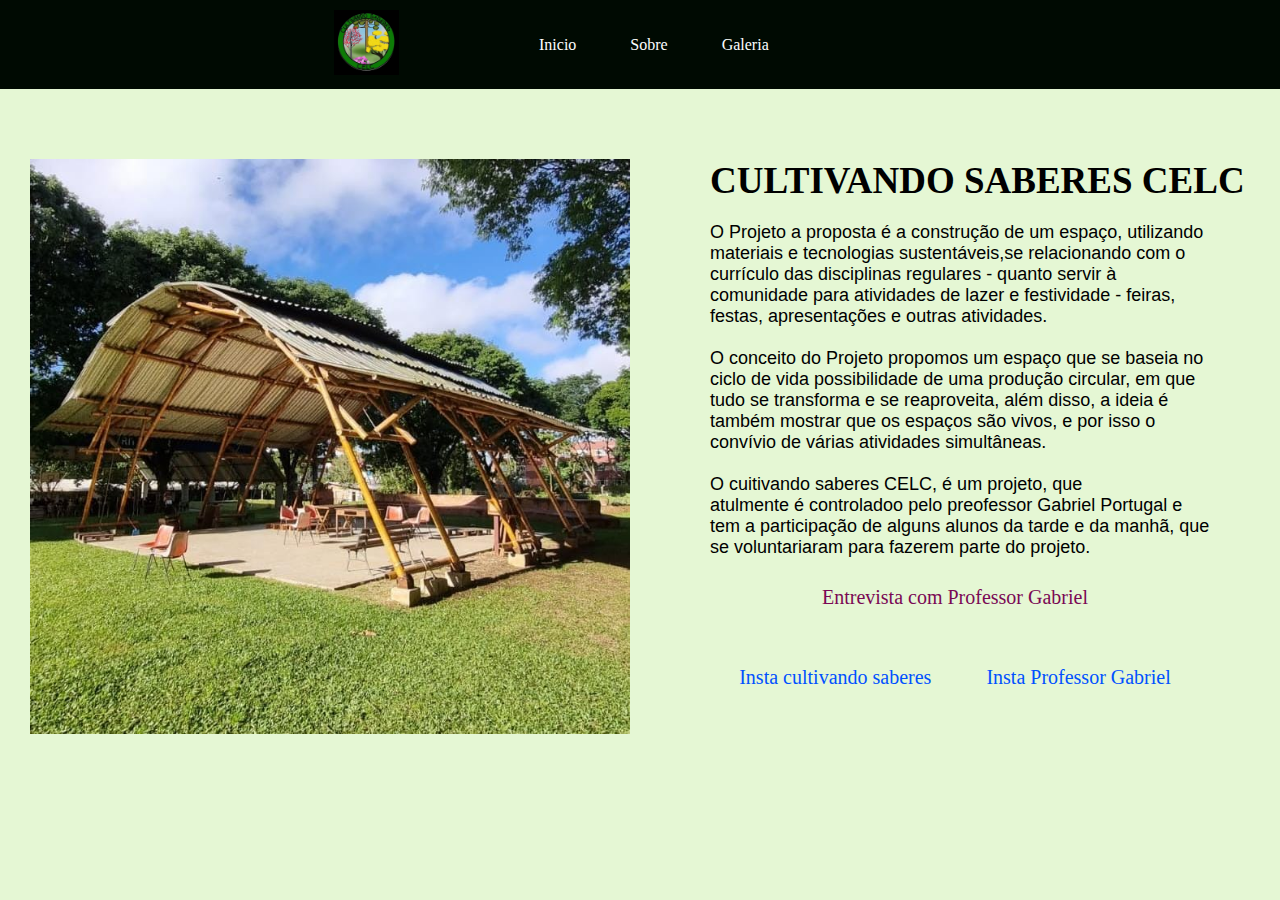
<file: index.html>
<!DOCTYPE html>
<html lang="pt-br">
<head>
    <meta charset="UTF-8">
    <meta name="viewport" content="width=device-width, initial-scale=1.0">
    <title>cultivando saberes</title>
    <link rel="stylesheet" href="style.css">
</head>
<body>
    <header>
    <div class="menu">
        <div class="logo"><img class="abc" src="img/cult.jpeg"></div>
        <div class="menu2">
            <nav>
                <a href="index.html">Inicio</a>
                <a href="sobre.html">Sobre</a>
                <a href="mag.html">Galeria</a>
            </nav>
        </div>
    </header>
<div class="pag">
    <img class="ini" src="img/local.jpeg">
    <div class="inip">
    <h1>CULTIVANDO SABERES CELC</h1>
    <p class="oloco">O Projeto a proposta é a construção de um espaço, utilizando materiais e tecnologias sustentáveis,se
        relacionando com o currículo das disciplinas regulares - quanto servir à comunidade para atividades
        de lazer
        e festividade - feiras, festas, apresentações e outras atividades. 
        <br><br> O conceito do Projeto
        propomos um espaço que se baseia no ciclo de vida possibilidade de uma produção
        circular, em que tudo se transforma e se reaproveita, além disso, a ideia é também mostrar que os
        espaços
        são vivos, e por isso o convívio de várias atividades simultâneas.
        <br><br> O cuitivando saberes CELC, é um projeto, que<br>
        atulmente é controladoo pelo preofessor Gabriel Portugal e tem a participação de alguns alunos da tarde e da manhã, que se 
        voluntariaram para fazerem parte do projeto.
    </p>
    <div class="entre">
        <nav>
            <a href="https://www.youtube.com/watch?v=0OFO4lnKSQg">Entrevista com Professor Gabriel</a>
        </nav>
    </div>
<div class="insta">
    <nav>
    <a href="https://www.instagram.com/cultivandosaberes/"> Insta cultivando saberes </a>
<a href="https://www.instagram.com/gabrielpsor/"> Insta Professor Gabriel </a>
    </nav>
</div>
     </div>
</div>
</body>
</html>
</file>
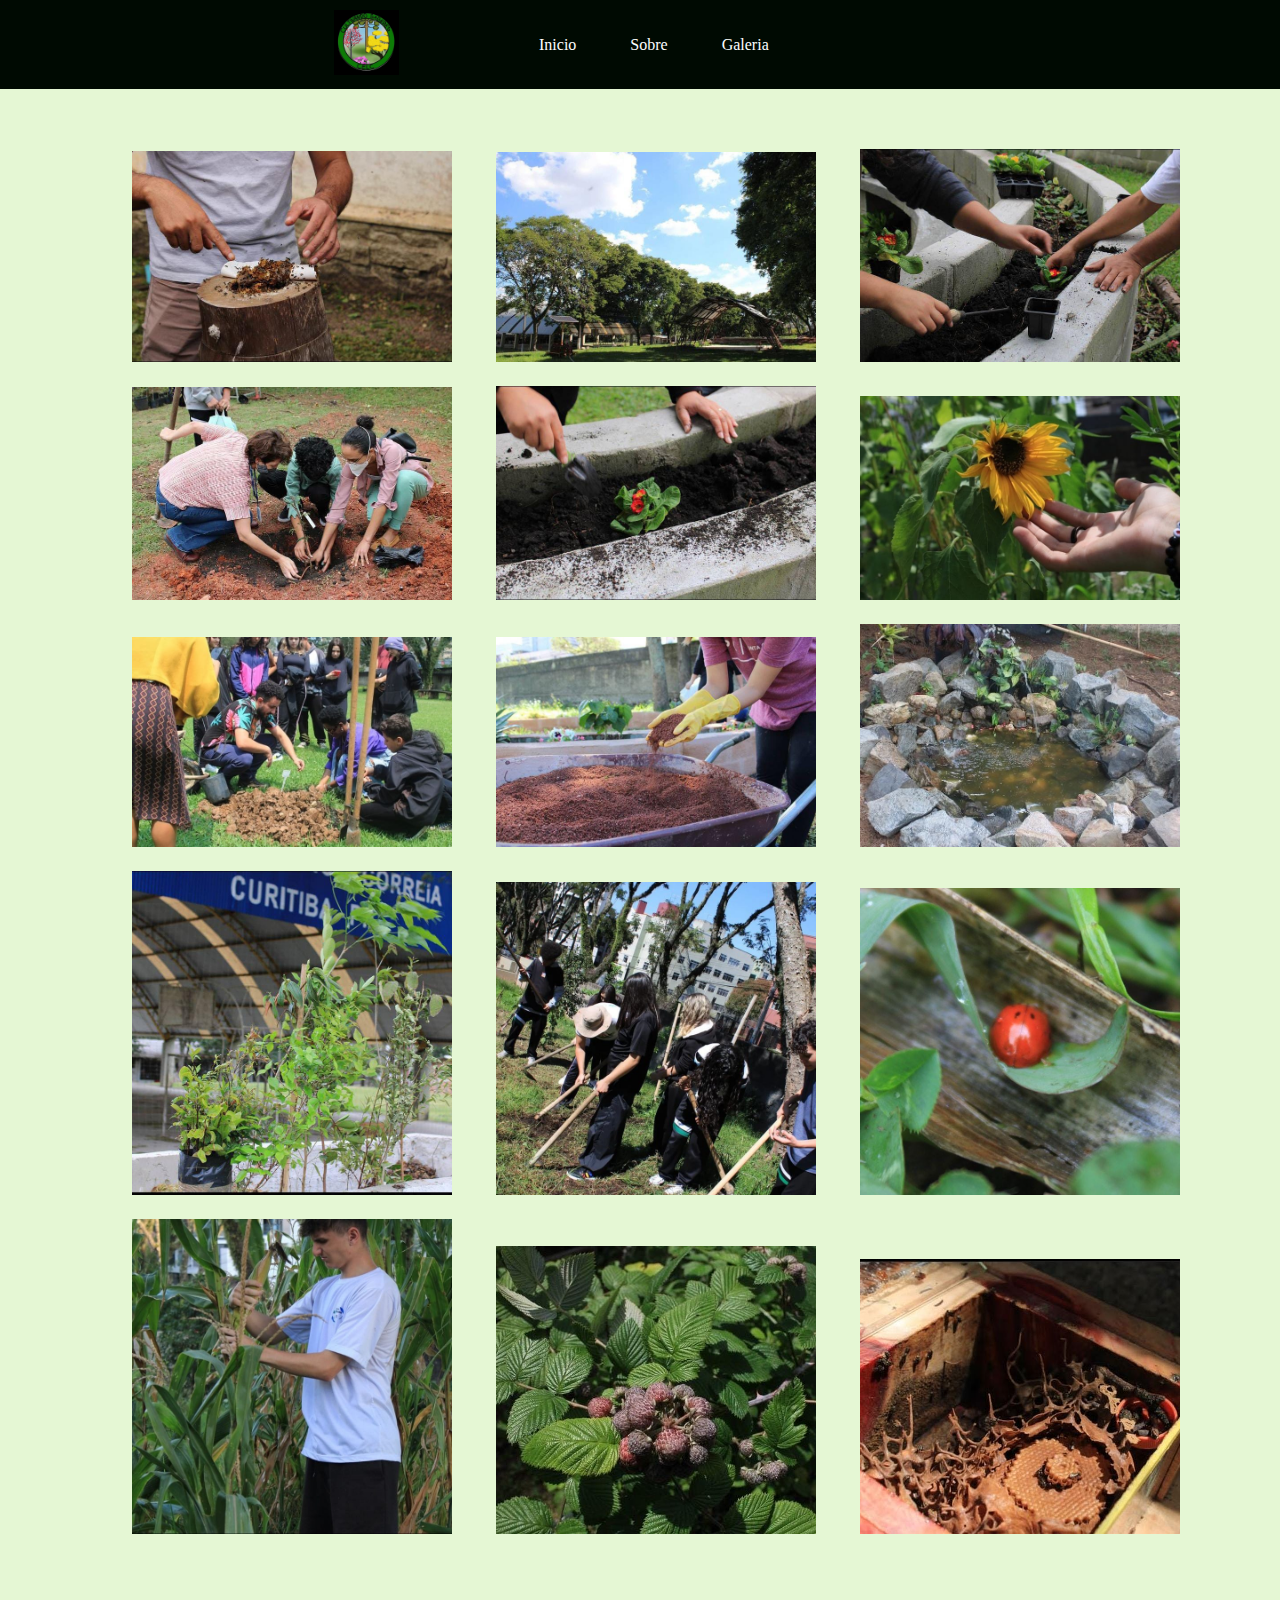
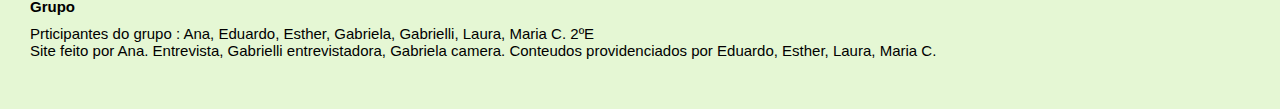
<file: mag.html>
<!DOCTYPE html>
<html lang="pt-br">
<head>
    <meta charset="UTF-8">
    <meta name="viewport" content="width=device-width, initial-scale=1.0">
    <title>Imagens</title>
    <link rel="stylesheet" href="mag.css">
</head>
<body>
    <header>
        <div class="menu">
            <div class="logo"><img class="abc" src="img/cult.jpeg"></div>
            <div class="menu2">
                <nav>
                    <a href="index.html">Inicio</a>
                    <a href="sobre.html">Sobre</a>
                    <a href="mag.html">Galeria</a>
                </nav>
            </div>
        </header>
<div class="mar">
    <div class="fota">
        <img class="plata" src="img/abelha.jpeg" alt="plat">
        <img class="plat" src="img/espaço.jpeg" alt="plat">
        <img class="plat" src="img/mao.jpeg" alt="plat">
    </div>
        <div class="fotb">
        <img class="plata" src="img/pessoas.jpeg" alt="plat">
        <img class="plat" src="img/plantinha.jpeg" alt="plat">
        <img class="plat" src="img/solgira.jpeg" alt="plat">
    </div>
    <div class="fotc">
        <img class="plata" src="img/ta.jpeg" alt="plat">
        <img class="plat" src="img/terra.jpeg" alt="plat">
        <img class="plat" src="img/flonte.jpeg" alt="plat">

    </div>
    <div class="fotd">
        <img class="plata" src="img/plantona.jpeg" alt="plat">
        <img class="plat" src="img/marteladas.jpeg" alt="plat">
        <img class="plat" src="img/joanazona.jpeg" alt="plat">
    </div>
    <div class="fotd">
        <img class="plata" src="img/menine.jpeg" alt="plat">
        <img class="plat" src="img/coisa.jpeg" alt="plat">
        <img class="plat" src="img/maisbelhaa.jpeg" alt="plat">
    </div>
</div>
<h2>Grupo</h2>
<p class="papa">
    Prticipantes do grupo : Ana, Eduardo, Esther, Gabriela, Gabrielli, Laura, Maria C.  2ºE<br>
    Site feito por Ana. Entrevista, Gabrielli entrevistadora, Gabriela camera. Conteudos providenciados por Eduardo, Esther, Laura, Maria C. 
</p>
</body>
</html>
</file>
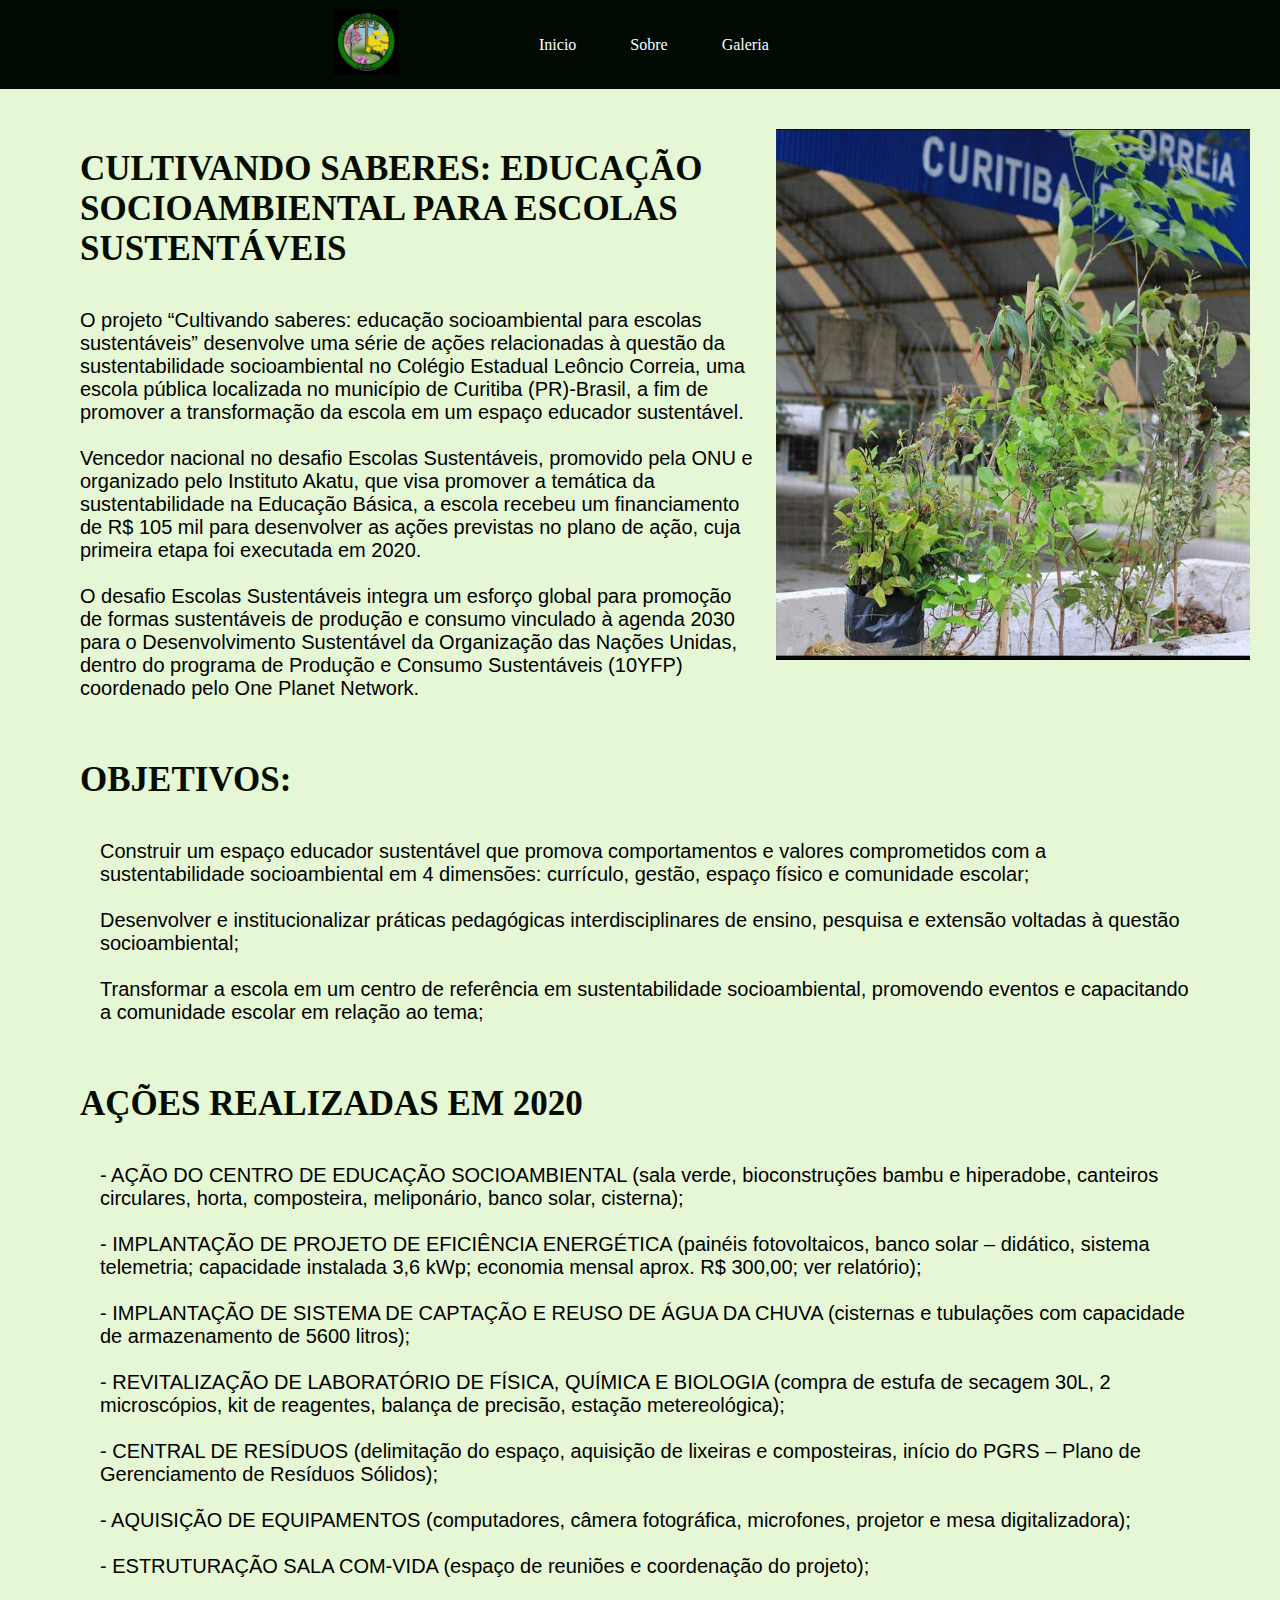
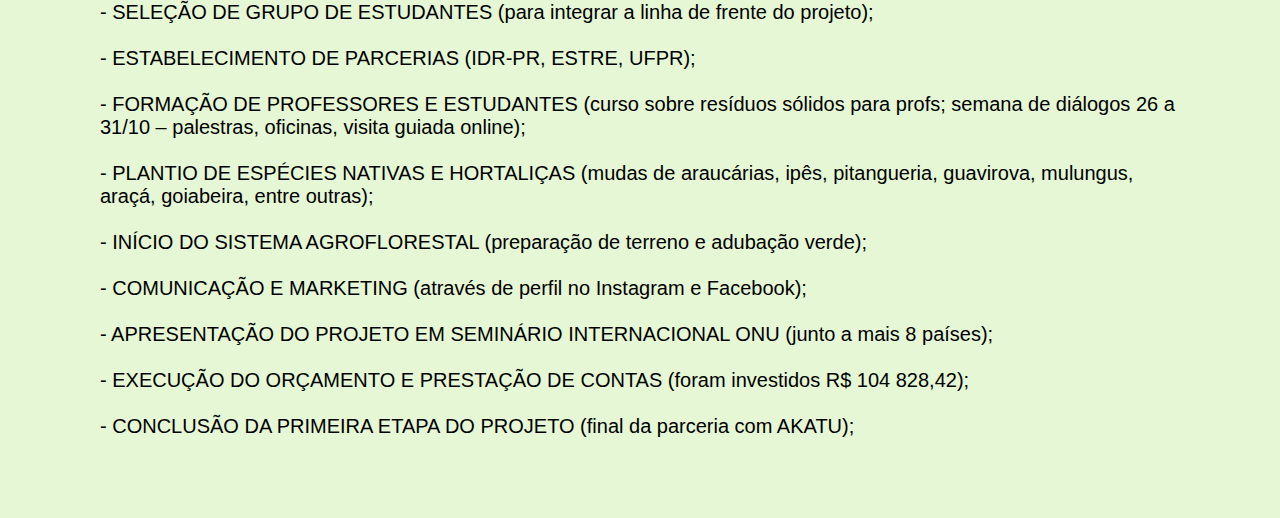
<file: sobre.html>
<!DOCTYPE html>
<html lang="pt-br">

<head>
    <meta charset="UTF-8">
    <meta name="viewport" content="width=device-width, initial-scale=1.0">
    <title>sobre</title>
    <link rel="stylesheet" href="sobre.css">
</head>

<body>
    <header>
        <div class="menu">
            <div class="logo"><img class="abc" src="img/cult.jpeg"></div>
            <div class="menu2">
                <nav>
                    <a href="index.html">Inicio</a>
                    <a href="sobre.html">Sobre</a>
                    <a href="mag.html">Galeria</a>
                </nav>
            </div>
    </header>
<div class="sla">
     <div class="pont">
    <h2>CULTIVANDO SABERES: EDUCAÇÃO SOCIOAMBIENTAL PARA ESCOLAS SUSTENTÁVEIS</h2>
    <p class="primeiro"> O projeto “Cultivando saberes: educação socioambiental para escolas sustentáveis” desenvolve
        uma série de ações relacionadas à questão da sustentabilidade socioambiental no Colégio Estadual Leôncio
        Correia, uma escola pública localizada no município de Curitiba (PR)-Brasil, a fim de promover a transformação
        da escola em um espaço educador sustentável.
        <br><br> Vencedor nacional no desafio Escolas Sustentáveis, promovido pela ONU e organizado pelo Instituto
        Akatu, que visa promover a temática da sustentabilidade na Educação Básica, a escola recebeu um financiamento de
        R$ 105 mil para desenvolver as ações previstas no plano de ação, cuja primeira etapa foi executada em 2020.
        <br><br> O desafio Escolas Sustentáveis integra um esforço global para promoção de formas sustentáveis de
        produção e consumo vinculado à agenda 2030 para o Desenvolvimento Sustentável da Organização das Nações Unidas,
        dentro do programa de Produção e Consumo Sustentáveis (10YFP) coordenado pelo One Planet Network.
    </p>
     </div>
    <img class="platona" src="img/plantona.jpeg" alt="platona">
</div>
    <h2>OBJETIVOS:</h2>
    <p class="objetivos">Construir um espaço educador sustentável que promova comportamentos e valores comprometidos com
        a sustentabilidade socioambiental em 4 dimensões: currículo, gestão, espaço físico e comunidade escolar;
        <br><br>Desenvolver e institucionalizar práticas pedagógicas interdisciplinares de ensino, pesquisa e extensão
        voltadas
        à questão socioambiental;
        <br><br>Transformar a escola em um centro de referência em sustentabilidade socioambiental, promovendo eventos e
        capacitando a comunidade escolar em relação ao tema;
    </p>
    <h2>AÇÕES REALIZADAS EM 2020</h2>
    <p class="tre">
        - AÇÃO DO CENTRO DE EDUCAÇÃO SOCIOAMBIENTAL (sala verde, bioconstruções bambu e hiperadobe,
        canteiros circulares, horta, composteira, meliponário, banco solar, cisterna);

        <br><br>- IMPLANTAÇÃO DE PROJETO DE EFICIÊNCIA ENERGÉTICA (painéis fotovoltaicos, banco solar – didático, sistema
        telemetria; capacidade instalada 3,6 kWp; economia mensal aprox. R$ 300,00; ver relatório);

        <br><br>- IMPLANTAÇÃO DE SISTEMA DE CAPTAÇÃO E REUSO DE ÁGUA DA CHUVA (cisternas e tubulações com capacidade de
        armazenamento de 5600 litros);

        <br><br>- REVITALIZAÇÃO DE LABORATÓRIO DE FÍSICA, QUÍMICA E BIOLOGIA (compra de estufa de secagem 30L, 2 microscópios, kit
        de reagentes, balança de precisão, estação metereológica);

        <br><br>- CENTRAL DE RESÍDUOS (delimitação do espaço, aquisição de lixeiras e composteiras, início do PGRS – Plano de
        Gerenciamento de Resíduos Sólidos);

        <br><br>- AQUISIÇÃO DE EQUIPAMENTOS (computadores, câmera fotográfica, microfones, projetor e mesa digitalizadora);

        <br><br>- ESTRUTURAÇÃO SALA COM-VIDA (espaço de reuniões e coordenação do projeto);

        <br><br>- SELEÇÃO DE GRUPO DE ESTUDANTES (para integrar a linha de frente do projeto);

        <br><br>- ESTABELECIMENTO DE PARCERIAS (IDR-PR, ESTRE, UFPR);

        <br><br>- FORMAÇÃO DE PROFESSORES E ESTUDANTES (curso sobre resíduos sólidos para profs; semana de diálogos 26 a 31/10 –
        palestras, oficinas, visita guiada online);

        <br><br>- PLANTIO DE ESPÉCIES NATIVAS E HORTALIÇAS (mudas de araucárias, ipês, pitangueria, guavirova, mulungus, araçá,
        goiabeira, entre outras);

        <br><br>- INÍCIO DO SISTEMA AGROFLORESTAL (preparação de terreno e adubação verde);

        <br><br>- COMUNICAÇÃO E MARKETING (através de perfil no Instagram e Facebook);

        <br><br>- APRESENTAÇÃO DO PROJETO EM SEMINÁRIO INTERNACIONAL ONU (junto a mais 8 países);

        <br><br>- EXECUÇÃO DO ORÇAMENTO E PRESTAÇÃO DE CONTAS (foram investidos R$ 104 828,42);

        <br><br>- CONCLUSÃO DA PRIMEIRA ETAPA DO PROJETO (final da parceria com AKATU);
    </p>
</body>
</html>
</file>
<file: style.css>
*{
    margin: 0;
    padding: 0;
    box-sizing: border-box;
}

.menu{
    max-width: 1080px;
    margin: 0 auto;
    display: flex;
    align-items: center;
    justify-content: center;
    font-family:'Lucida Sans Regular';
}

header{
    background-color: rgb(0, 10, 2);
    width: 100%;
    padding: 10px;
}

.abc{
    width: 65px;
}

.logo{
    width: 180px;
}

.menu2{
    width: 40%;
}

.menu nav a{
    color: rgb(253, 254, 255);
    text-decoration: none;
    padding: 25px;
    display: inline-block;
    transition: background .4s;
}

.menu nav a:hover {
    background-color: rgb(19, 190, 13);

}

.ini {
    width: 600px;
    margin-top: 70px;
    margin-left: 30px;
    margin-bottom: 40px;
    margin-right: 30px;
}

body {
    background-color: rgb(229, 247, 212);
}

.pag {
    display:flex ;
}

.inip {
    display: block;
    margin-top: 70px;
    margin-right: 30px;
    font-size: 20px;
}

h1 {
    font-size: 37px;
    margin-left: 50px;
    font-family: Georgia;
}

.oloco{
font-size: 18px;
font-family: Arial;
margin-top: 20px;
margin-left: 50px;
margin-right: 40px;
}

.insta nav a{
    color: rgb(0, 81, 255);
    text-decoration: none;
    padding: 25px;
    display: inline-block;
    transition: background .6s;
}

.insta nav a:hover {
    background-color: rgb(117, 150, 241);
}

.insta{
    max-width: 1080px;
    margin: 0 auto;
    display: flex;
    align-items: center;
    justify-content: center;
    font-family: Verdana;
    margin-top: 07px;
    margin-bottom: 20px;
}

.entre nav a{
    color: rgb(122, 9, 84);
    text-decoration: none;
    padding: 25px;
    display: inline-block;
    transition: background .6s;
}

.entre nav a:hover {
    background-color: rgb(255, 113, 248);
}

.entre {
    max-width: 1080px;
    margin: 0 auto;
    display: flex;
    align-items: center;
    justify-content: center;
    font-family: Verdana;
    margin-top: 03px;
    margin-bottom: 0px;
}
</file>
<file: mag.css>
*{
    margin: 0;
    padding: 0;
    box-sizing: border-box;
}

.menu{
    max-width: 1080px;
    margin: 0 auto;
    display: flex;
    align-items: center;
    justify-content: center;
    font-family:'Lucida Sans Regular';
}

header{
    background-color: rgb(0, 10, 2);
    width: 100%;
    padding: 10px;
}

.abc{
    width: 65px;
}

.logo{
    width: 180px;
}

.menu2{
    width: 40%;
}

.menu nav a{
    color: rgb(253, 254, 255);
    text-decoration: none;
    padding: 25px;
    display: inline-block;
    transition: background .4s;
}

.menu nav a:hover {
    background-color: rgb(19, 190, 13);

}

body{
    background-color: rgb(229, 247, 212);
}

.plat{
    width: 25%;
    margin-top: 10px;
    margin-left: 30px;
    margin-right: 10px;
    margin-bottom: 10px;
}

.plata{
    width: 25%;
    margin-top: 10px;
    margin-left: 132px;
    margin-right: 10px;
    margin-bottom: 10px;
}

.mar{
    margin-top: 50px;
    margin-bottom: 50px;
}

.fota{
    display: block;
    margin-top: 25px;
}

.fotb{
    display: block;
}

.fotc{
    display: block;
}

.fotd{
    display: block;
}

h2 {
    font-size: 15px;
    margin-left: 30px;
    font-family: Arial;
    margin-bottom: 10px;
}

.papa {
    font-size: 15px;
    margin-left: 30px;
    font-family: Arial;
    margin-bottom: 50px;
}
</file>
<file: sobre.css>
*{
    margin: 0;
    padding: 0;
    box-sizing: border-box;
}

body{
    background-color: rgb(229, 247, 212);
}

.menu{
    max-width: 1080px;
    margin: 0 auto;
    display: flex;
    align-items: center;
    justify-content: center;
    font-family:'Lucida Sans Regular';
}

header{
    background-color: rgb(0, 10, 2);
    width: 100%;
    padding: 10px;
}

.abc{
    width: 65px;
}

.logo{
    width: 180px;
}

.menu2{
    width: 40%;
}

.menu nav a{
    color: rgb(253, 254, 255);
    text-decoration: none;
    padding: 25px;
    display: inline-block;
    transition: background .4s;
}

.menu nav a:hover {
    background-color: rgb(19, 190, 13);

}

h2{
    font-size: 35px;
    font-family: Verdana;
    color: rgb(6, 12, 0);
    margin-top: 60px;
    margin-left: 80px;
    margin-bottom: 40px;
    margin-right: 20px;
}

.primeiro{
    font-size: 20px;
    font-family: Arial;
    margin-top: 35px;
    margin-left: 80px;
    margin-right: 20px;
}

.objetivos{
    font-size: 20px;
    font-family: Arial;
    margin-top: 20px;
    margin-left: 100px;
    margin-right: 90px;
}

.tre{
    font-size: 20px;
    font-family: Arial;
    margin-top: 20px;
    margin-left: 100px;
    margin-right: 90px;
    margin-bottom: 80px;

}

.sla {
    display: flex;
}

.pont {
    display: block;
}

.platona {
    width: 37%;
    margin-top: 40px;
    margin-bottom: 40px;
    margin-right: 30px;
}
</file>
